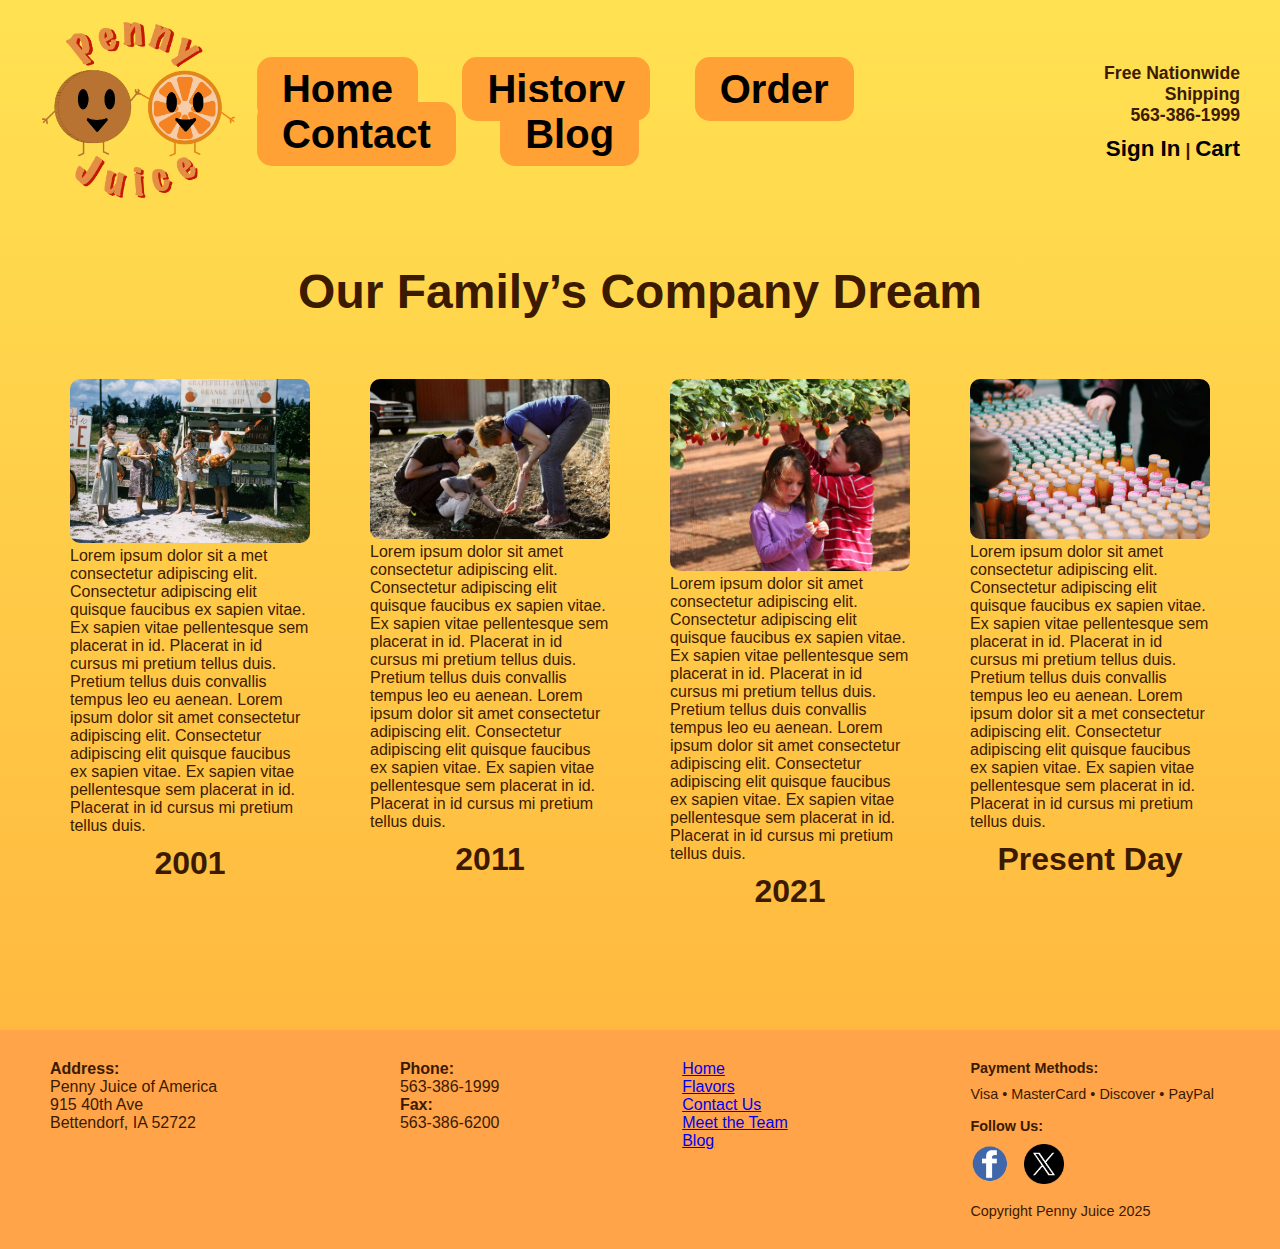
<file: about.html>
<!DOCTYPE html>
<html lang="en">
<head>
<meta charset="UTF-8">
<link rel="stylesheet" href="CSS/mystyle.css">
<title>History | Penny Juice</title>
</head>
<body>
<header>
    <div class="logo">
    <a href="index.html">
        <img src="IMAGES/Penny_Juice_Logo_Optimized.png" alt="Penny Juice Logo">
    </a>
</div>
    <nav class="nav">
        <a href="index.html">Home</a>
        <a href="about.html">History</a>
        <a href="order.html">Order</a>
        <a href="contact.html">Contact</a>
        <a href="blog.html">Blog</a>
    </nav>
    <div class="header-right">
        <div>Free Nationwide Shipping<br>563-386-1999</div>
         <a href="customer.html">Sign In</a> | <a href="cart.html">Cart</a>
    </div>
</header>
<h2 class="section-title">Our Family’s Company Dream</h2>
<section style="display:flex; justify-content:space-around; padding:40px;">
    <div style="width:20%;">
        <img src="IMAGES/People_in_front_of_fruit_stand_Optimized.jpg" style="width:100%; border-radius:10px;">
        <p>Lorem ipsum dolor sit a met consectetur adipiscing elit. 
        Consectetur adipiscing elit quisque faucibus ex sapien vitae. 
        Ex sapien vitae pellentesque sem placerat in id. Placerat in id 
        cursus mi pretium tellus duis. Pretium tellus duis convallis tempus 
        leo eu aenean. Lorem ipsum dolor sit amet consectetur adipiscing elit. 
        Consectetur adipiscing elit quisque faucibus ex sapien vitae. Ex sapien 
        vitae pellentesque sem placerat in id. Placerat in id cursus mi pretium 
        tellus duis.</p>
        <h1 style="text-align:center; margin-top:10px;">2001</h1>
    </div>
    <div style="width:20%;">
        <img src="IMAGES/Family_Farming_Optimized.jpg" style="width:100%; border-radius:10px;">
        <p>Lorem ipsum dolor sit amet consectetur adipiscing elit. Consectetur 
        adipiscing elit quisque faucibus ex sapien vitae. Ex sapien vitae 
        pellentesque sem placerat in id. Placerat in id cursus mi pretium 
        tellus duis. Pretium tellus duis convallis tempus leo eu aenean. 
        Lorem ipsum dolor sit amet consectetur adipiscing elit. Consectetur 
        adipiscing elit quisque faucibus ex sapien vitae. Ex sapien vitae 
        pellentesque sem placerat in id. Placerat in id cursus mi pretium 
        tellus duis. </p>
        <h1 style="text-align:center; margin-top:10px;">2011</h1>
    </div>
    <div style="width:20%;">
        <img src="IMAGES/Kids_strawberry_Picking_Optimized.jpg" style="width:100%; border-radius:10px;">
        <p>Lorem ipsum dolor sit amet consectetur adipiscing elit. Consectetur 
        adipiscing elit quisque faucibus ex sapien vitae. Ex sapien vitae 
        pellentesque sem placerat in id. Placerat in id cursus mi pretium tellus 
        duis. Pretium tellus duis convallis tempus leo eu aenean. Lorem ipsum dolor 
        sit amet consectetur adipiscing elit. Consectetur adipiscing elit quisque 
        faucibus ex sapien vitae. Ex sapien vitae pellentesque sem placerat in id. 
        Placerat in id cursus mi pretium tellus duis. </p>
        <h1 style="text-align:center; margin-top:10px;">2021</h1>
    </div>
    <div style="width:20%;">
        <img src="IMAGES/Bottles_of_Juice_Optimized.jpg" style="width:100%; border-radius:10px;">
        <p>Lorem ipsum dolor sit amet consectetur adipiscing elit. Consectetur 
        adipiscing elit quisque faucibus ex sapien vitae. Ex sapien vitae 
        pellentesque sem placerat in id. Placerat in id cursus mi pretium 
        tellus duis. Pretium tellus duis convallis tempus leo eu aenean. Lorem 
        ipsum dolor sit a met consectetur adipiscing elit. Consectetur adipiscing 
        elit quisque faucibus ex sapien vitae. Ex sapien vitae pellentesque sem 
        placerat in id. Placerat in id cursus mi pretium tellus duis. </p>
        <h1 style="text-align:center; margin-top:10px;">Present Day</h1>
      </div>
</section>
<footer>
     <div class="footer-column">
        <h4>Address:</h4>
        <p>Penny Juice of America</p>
        <p>915 40th Ave</p>
        <p>Bettendorf, IA 52722</p>
      </div>
      <div class="footer-column">
        <h4>Phone:</h4>
        <p>563-386-1999</p>
        <h4>Fax:</h4>
        <p>563-386-6200</p>
      </div>
      <div class="footer-column">
        <p><a href="index.html">Home</a></p>
        <p><a href="order.html">Flavors</a></p>
        <h4></h4>
        <p><a href="contact.html">Contact Us</a></p>
        <p><a href="about.html">Meet the Team</a></p>
        <p><a href="blog.html">Blog</a></p>
      </div>
    <div class="footer-box">
        <h4>Payment Methods:</h4>
        Visa • MasterCard • Discover • PayPal<br><br>
        <h4>Follow Us:</h4>
        <div class="footer-icons">
            <img src="IMAGES/Facebook_Icon_Optimized.png">
            <img src="IMAGES/X_icon_Optimized.png">
        </div>
        <br>
        Copyright Penny Juice 2025
    </div>
</footer>
</body>
</html>
</file>
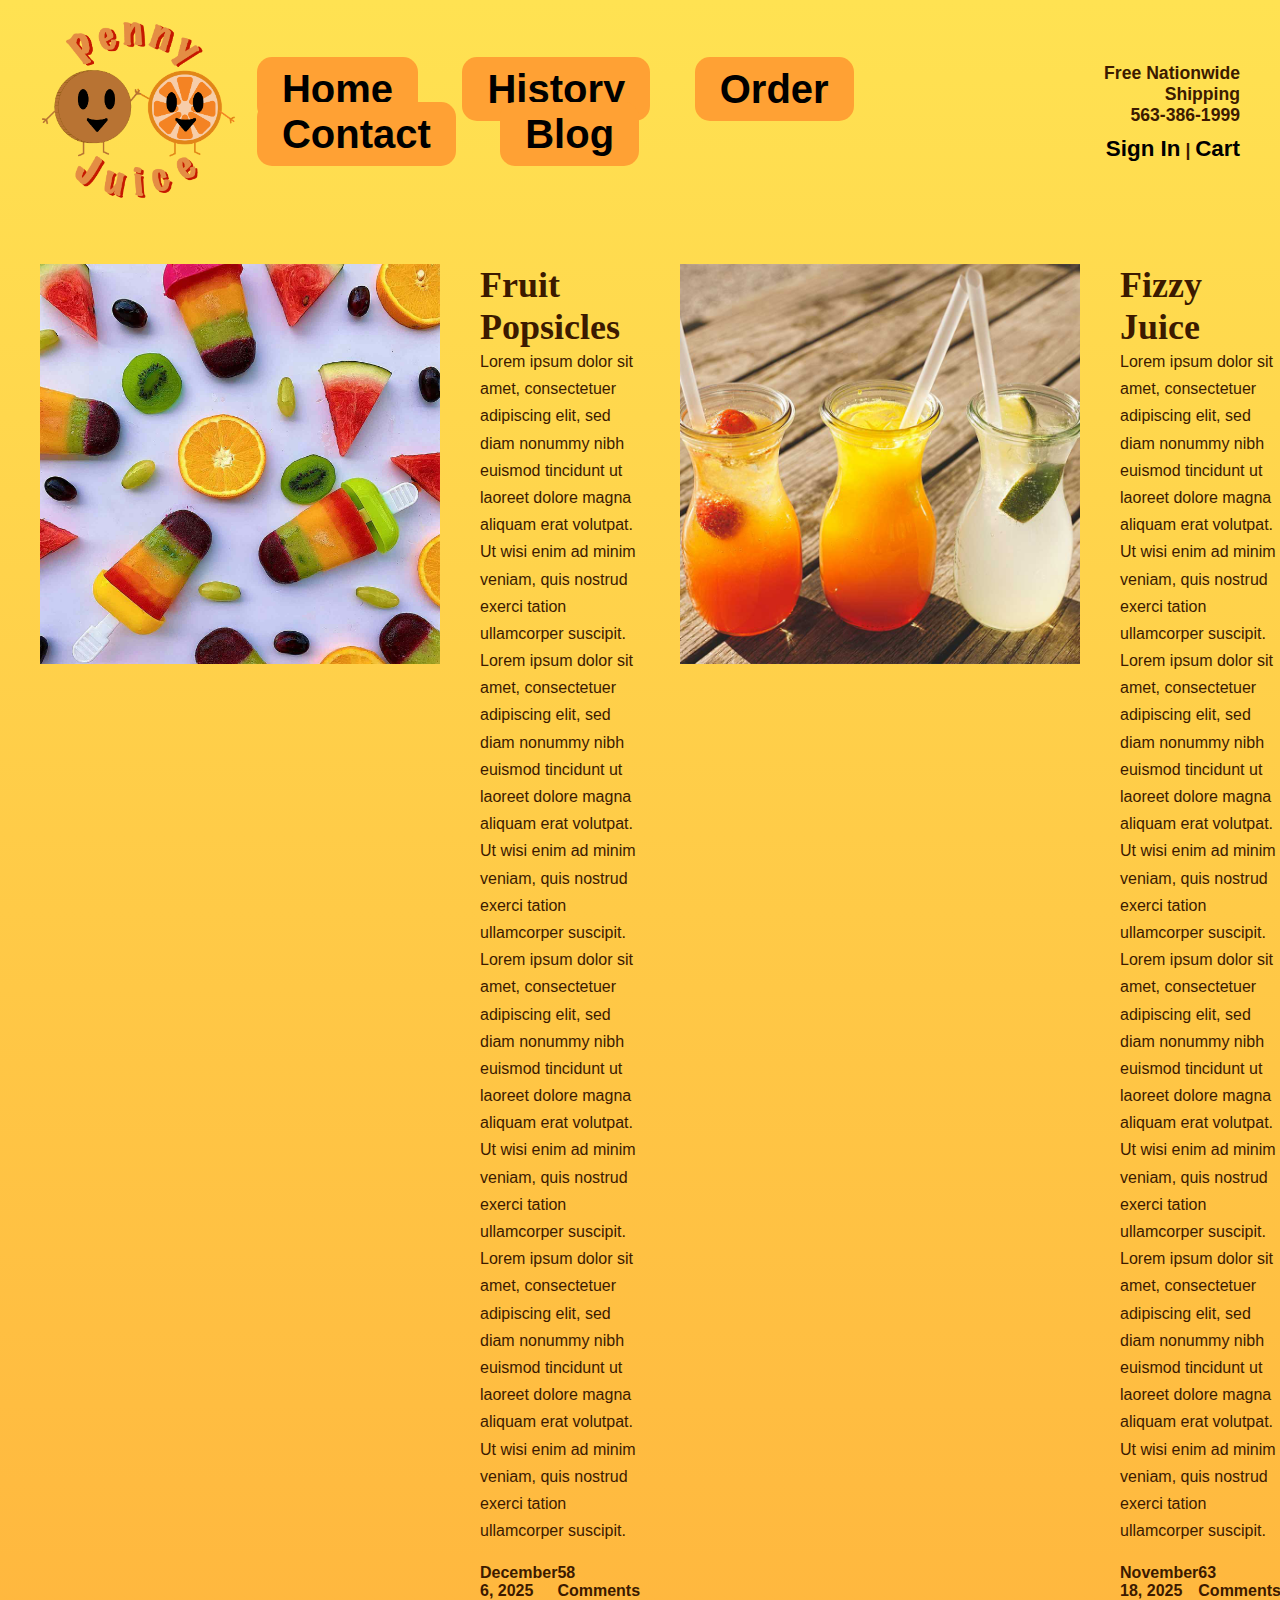
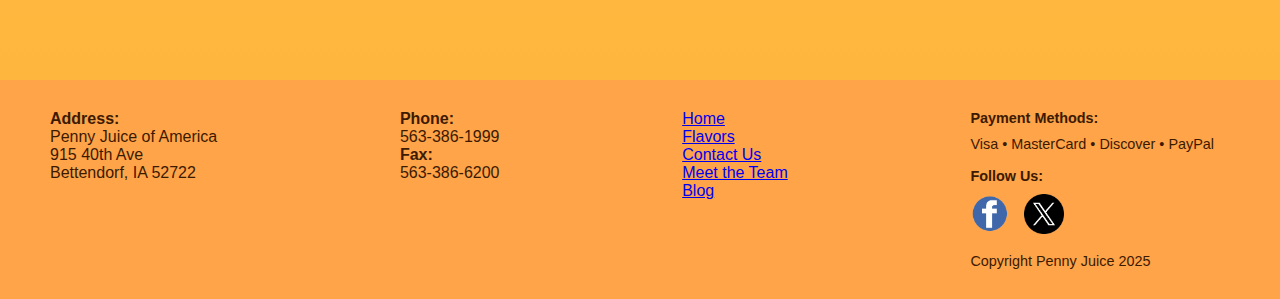
<file: blog.html>
<!DOCTYPE html>
<html lang="en">
<head>
<meta charset="UTF-8">
<link rel="stylesheet" href="CSS/mystyle.css">
<title>History | Penny Juice</title>
</head>
<body>
<header>
    <div class="logo">
    <a href="index.html">
        <img src="IMAGES/Penny_Juice_Logo_Optimized.png" alt="Penny Juice Logo">
    </a>
</div>
    <nav class="nav">
        <a href="index.html">Home</a>
        <a href="about.html">History</a>
        <a href="order.html">Order</a>
        <a href="contact.html">Contact</a>
        <a href="blog.html">Blog</a>
    </nav>
    <div class="header-right">
        <div>Free Nationwide Shipping<br>563-386-1999</div>
         <a href="customer.html">Sign In</a> | <a href="customer.html">Cart</a>
    </div>
</header>
  <main>
    <div class="image-box">
      <img src="IMAGES/Popsicles_Optimized.jpg" alt="Fruit Popsicles">
    </div>
    <div class="text-box">
      <h1>Fruit Popsicles</h1>
      <p>
        Lorem ipsum dolor sit amet, consectetuer adipiscing elit, sed diam nonummy
        nibh euismod tincidunt ut laoreet dolore magna aliquam erat volutpat.
        Ut wisi enim ad minim veniam, quis nostrud exerci tation ullamcorper suscipit.
        Lorem ipsum dolor sit amet, consectetuer adipiscing elit, sed diam nonummy
        nibh euismod tincidunt ut laoreet dolore magna aliquam erat volutpat.
        Ut wisi enim ad minim veniam, quis nostrud exerci tation ullamcorper suscipit.
        Lorem ipsum dolor sit amet, consectetuer adipiscing elit, sed diam nonummy
        nibh euismod tincidunt ut laoreet dolore magna aliquam erat volutpat.
        Ut wisi enim ad minim veniam, quis nostrud exerci tation ullamcorper suscipit.
        Lorem ipsum dolor sit amet, consectetuer adipiscing elit, sed diam nonummy
        nibh euismod tincidunt ut laoreet dolore magna aliquam erat volutpat.
        Ut wisi enim ad minim veniam, quis nostrud exerci tation ullamcorper suscipit.
      </p>
      <div class="meta">
        <span>December 6, 2025</span>
        <span>58 Comments</span>
      </div>
    </div>
    <div class="image-box">
      <img src="IMAGES/Soda_Juice_Optimization.jpg" alt="Fruit Popsicles">
    </div>
    <div class="text-box">
      <h1>Fizzy Juice</h1>
      <p>
        Lorem ipsum dolor sit amet, consectetuer adipiscing elit, sed diam nonummy
        nibh euismod tincidunt ut laoreet dolore magna aliquam erat volutpat.
        Ut wisi enim ad minim veniam, quis nostrud exerci tation ullamcorper suscipit.
        Lorem ipsum dolor sit amet, consectetuer adipiscing elit, sed diam nonummy
        nibh euismod tincidunt ut laoreet dolore magna aliquam erat volutpat.
        Ut wisi enim ad minim veniam, quis nostrud exerci tation ullamcorper suscipit.
        Lorem ipsum dolor sit amet, consectetuer adipiscing elit, sed diam nonummy
        nibh euismod tincidunt ut laoreet dolore magna aliquam erat volutpat.
        Ut wisi enim ad minim veniam, quis nostrud exerci tation ullamcorper suscipit.
        Lorem ipsum dolor sit amet, consectetuer adipiscing elit, sed diam nonummy
        nibh euismod tincidunt ut laoreet dolore magna aliquam erat volutpat.
        Ut wisi enim ad minim veniam, quis nostrud exerci tation ullamcorper suscipit.
      </p>
      <div class="meta">
        <span>November 18, 2025</span>
        <span>63 Comments</span>
      </div>
    </div>
  </main>
  <footer>
     <div class="footer-column">
        <h4>Address:</h4>
        <p>Penny Juice of America</p>
        <p>915 40th Ave</p>
        <p>Bettendorf, IA 52722</p>
      </div>
      <div class="footer-column">
        <h4>Phone:</h4>
        <p>563-386-1999</p>
        <h4>Fax:</h4>
        <p>563-386-6200</p>
      </div>
      <div class="footer-column">
        <p><a href="index.html">Home</a></p>
        <p><a href="order.html">Flavors</a></p>
        <h4></h4>
        <p><a href="contact.html">Contact Us</a></p>
        <p><a href="about.html">Meet the Team</a></p>
        <p><a href="blog.html">Blog</a></p>
      </div>
    <div class="footer-box">
        <h4>Payment Methods:</h4>
        Visa • MasterCard • Discover • PayPal<br><br>
        <h4>Follow Us:</h4>
        <div class="footer-icons">
            <img src="../IMAGES/Facebook_Icon_Optimized.png">
            <img src="../IMAGES/X_icon_Optimized.png">
        </div>
        <br>
        Copyright Penny Juice 2025
    </div>
</footer>
</body>
</html>
</file>
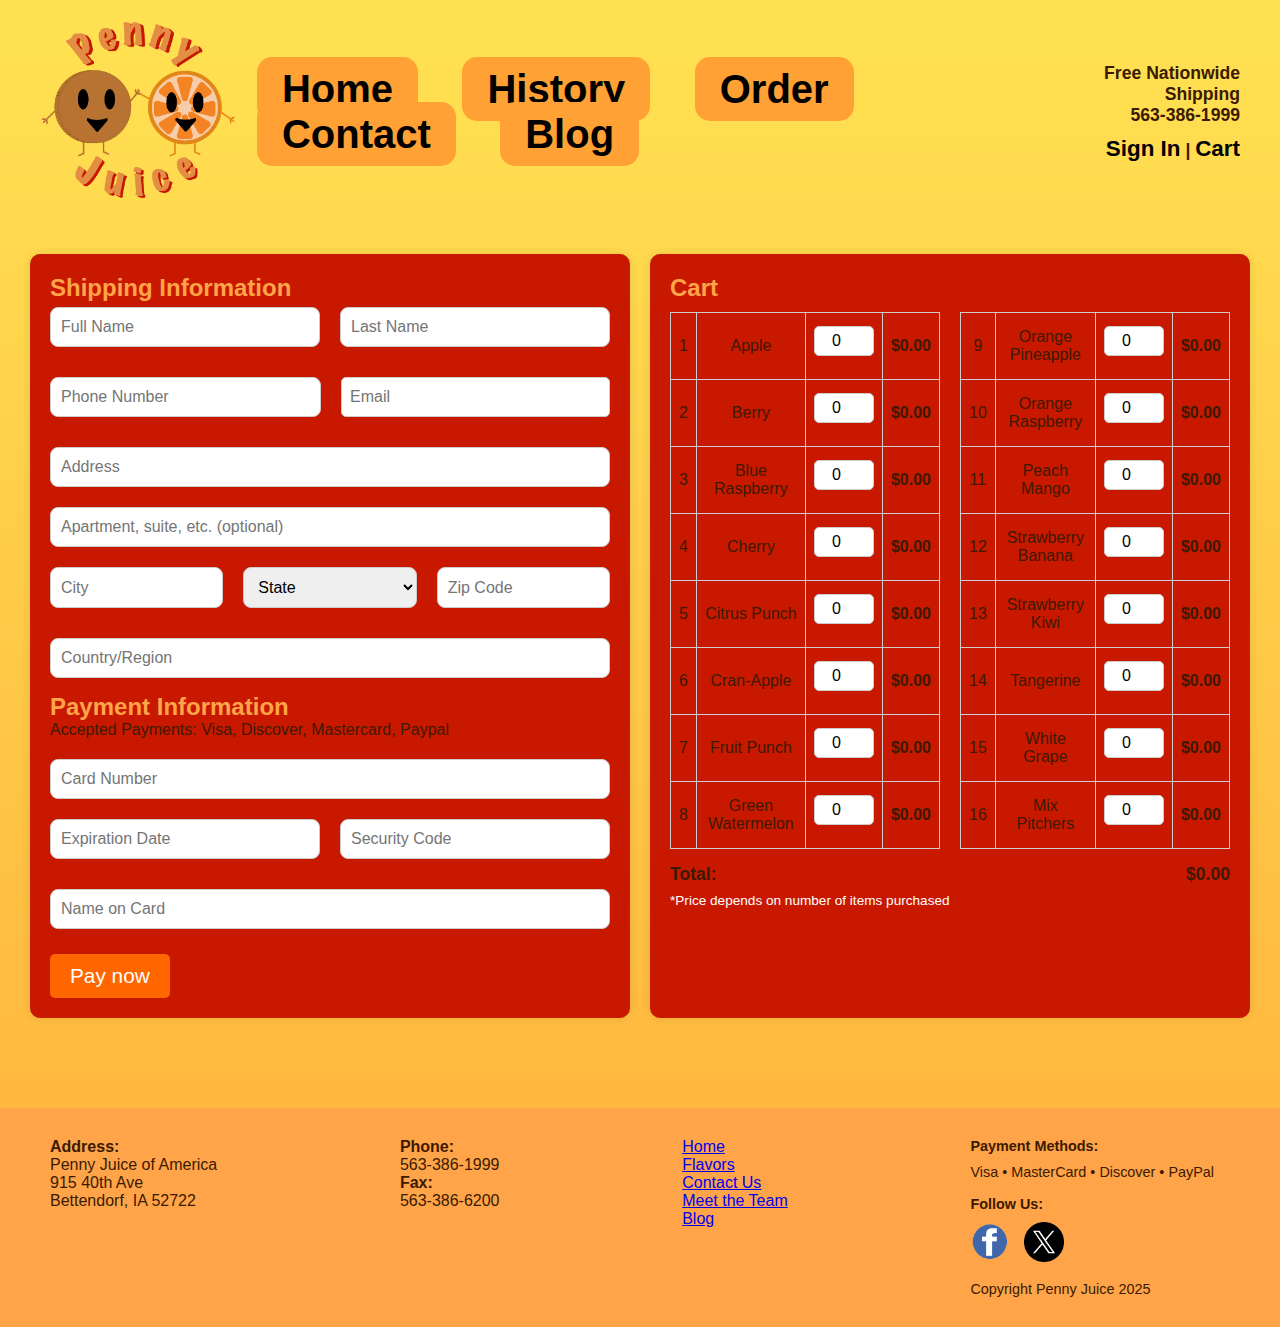
<file: cart.html>
<!DOCTYPE html>
<html lang="en">
<head>
<meta charset="UTF-8">
<link rel="stylesheet" href="CSS/mystyle.css">
<title>History | Penny Juice</title>
</head>
<body>
<header>
    <div class="logo">
        <a href="index.html">
            <img src="IMAGES/Penny_Juice_Logo_Optimized.png" alt="Penny Juice Logo">
        </a>
    </div>
    <nav class="nav">
        <a href="index.html">Home</a>
        <a href="about.html">History</a>
        <a href="order.html">Order</a>
        <a href="contact.html">Contact</a>
        <a href="blog.html">Blog</a>
    </nav>
    <div class="header-right">
        <div>Free Nationwide Shipping<br>563-386-1999</div>
        <a href="customer.html">Sign In</a> | <a href="cart.html">Cart</a>
    </div>
</header>

<section class="form-container">
  <div class="card">
    <h2>Shipping Information</h2>
    <div class="two-col">
      <input type="text" placeholder="Full Name">
      <input type="text" placeholder="Last Name">
    </div>
    <div class="two-col">
      <input type="text" placeholder="Phone Number">
      <input type="email" placeholder="Email">
    </div>
    <input type="text" placeholder="Address">
    <input type="text" placeholder="Apartment, suite, etc. (optional)">
    <div class="three-col">
      <input type="text" placeholder="City">
      <select id="state">
          <option value="">State</option>
          <option>Alabama</option>
          <option>Alaska</option>
          <option>Arizona</option>
          <option>Arkansas</option>
          <option>California</option>
          <option>Colorado</option>
          <option>Connecticut</option>
          <option>Delaware</option>
          <option>Florida</option>
          <option>Georgia</option>
          <option>Hawaii</option>
          <option>Idaho</option>
          <option>Illinois</option>
          <option>Indiana</option>
          <option>Iowa</option>
          <option>Kansas</option>
          <option>Kentucky</option>
          <option>Louisiana</option>
          <option>Maine</option>
          <option>Maryland</option>
          <option>Massachusetts</option>
          <option>Michigan</option>
          <option>Minnesota</option>
          <option>Mississippi</option>
          <option>Missouri</option>
          <option>Montana</option>
          <option>Nebraska</option>
          <option>Nevada</option>
          <option>New Hampshire</option>
          <option>New Jersey</option>
          <option>New Mexico</option>
          <option>New York</option>
          <option>North Carolina</option>
          <option>North Dakota</option>
          <option>Ohio</option>
          <option>Oklahoma</option>
          <option>Oregon</option>
          <option>Pennsylvania</option>
          <option>Rhode Island</option>
          <option>South Carolina</option>
          <option>South Dakota</option>
          <option>Tennessee</option>
          <option>Texas</option>
          <option>Utah</option>
          <option>Vermont</option>
          <option>Virginia</option>
          <option>Washington</option>
          <option>West Virginia</option>
          <option>Wisconsin</option>
          <option>Wyoming</option>
      </select>
      <input type="text" placeholder="Zip Code">
    </div>
    <input type="text" placeholder="Country/Region">

    <h2>Payment Information</h2>
    <p class="accepted">Accepted Payments: Visa, Discover, Mastercard, Paypal</p>
    <input type="text" placeholder="Card Number">
    <div class="two-col">
      <input type="text" placeholder="Expiration Date">
      <input type="text" placeholder="Security Code">
    </div>
    <input type="text" placeholder="Name on Card">
    <button class="btn pay-btn">Pay now</button>
  </div>

  <div class="card cart">
    <h2>Cart</h2>
    <div class="cart-table-container">
      <div class="cart-column">
        <table>
          <tbody>
            <tr><td>1</td><td>Apple</td><td><input type="number" value="0" min="0" class="qty" data-price="179"></td><td class="subtotal">$179.00</td></tr>
            <tr><td>2</td><td>Berry</td><td><input type="number" value="0" min="0" class="qty" data-price="179"></td><td class="subtotal">$179.00</td></tr>
            <tr><td>3</td><td>Blue Raspberry</td><td><input type="number" value="0" min="0" class="qty" data-price="179"></td><td class="subtotal">$179.00</td></tr>
            <tr><td>4</td><td>Cherry</td><td><input type="number" value="0" min="0" class="qty" data-price="179"></td><td class="subtotal">$179.00</td></tr>
            <tr><td>5</td><td>Citrus Punch</td><td><input type="number" value="0" min="0" class="qty" data-price="179"></td><td class="subtotal">$179.00</td></tr>
            <tr><td>6</td><td>Cran-Apple</td><td><input type="number" value="0" min="0" class="qty" data-price="179"></td><td class="subtotal">$179.00</td></tr>
            <tr><td>7</td><td>Fruit Punch</td><td><input type="number" value="0" min="0" class="qty" data-price="179"></td><td class="subtotal">$179.00</td></tr>
            <tr><td>8</td><td>Green Watermelon</td><td><input type="number" value="0" min="0" class="qty" data-price="179"></td><td class="subtotal">$179.00</td></tr>
          </tbody>
        </table>
      </div>
      <div class="cart-column">
        <table>
          <tbody>
            <tr><td>9</td><td>Orange Pineapple</td><td><input type="number" value="0" min="0" class="qty" data-price="179"></td><td class="subtotal">$179.00</td></tr>
            <tr><td>10</td><td>Orange Raspberry</td><td><input type="number" value="0" min="0" class="qty" data-price="179"></td><td class="subtotal">$179.00</td></tr>
            <tr><td>11</td><td>Peach Mango</td><td><input type="number" value="0" min="0" class="qty" data-price="179"></td><td class="subtotal">$179.00</td></tr>
            <tr><td>12</td><td>Strawberry Banana</td><td><input type="number" value="0" min="0" class="qty" data-price="179"></td><td class="subtotal">$179.00</td></tr>
            <tr><td>13</td><td>Strawberry Kiwi</td><td><input type="number" value="0" min="0" class="qty" data-price="179"></td><td class="subtotal">$179.00</td></tr>
            <tr><td>14</td><td>Tangerine</td><td><input type="number" value="0" min="0" class="qty" data-price="179"></td><td class="subtotal">$179.00</td></tr>
            <tr><td>15</td><td>White Grape</td><td><input type="number" value="0" min="0" class="qty" data-price="179"></td><td class="subtotal">$179.00</td></tr>
            <tr><td>16</td><td>Mix Pitchers</td><td><input type="number" value="0" min="0" class="qty" data-price="179"></td><td class="subtotal">$179.00</td></tr>
          </tbody>
        </table>
      </div>
    </div>

    <div class="total-line">
      <p>Total:</p>
      <p id="total">$0.00</p>
    </div>
    <p class="note">*Price depends on number of items purchased</p>
  </div>
</section>
<footer>
  <div class="footer-column">
    <h4>Address:</h4>
    <p>Penny Juice of America</p>
    <p>915 40th Ave</p>
    <p>Bettendorf, IA 52722</p>
  </div>
  <div class="footer-column">
    <h4>Phone:</h4>
    <p>563-386-1999</p>
    <h4>Fax:</h4>
    <p>563-386-6200</p>
  </div>
  <div class="footer-column">
    <p><a href="index.html">Home</a></p>
    <p><a href="order.html">Flavors</a></p>
    <p><a href="contact.html">Contact Us</a></p>
    <p><a href="about.html">Meet the Team</a></p>
    <p><a href="blog.html">Blog</a></p>
  </div>
  <div class="footer-box">
    <h4>Payment Methods:</h4>
    Visa • MasterCard • Discover • PayPal<br><br>
    <h4>Follow Us:</h4>
    <div class="footer-icons">
      <img src="IMAGES/Facebook_Icon_Optimized.png">
      <img src="IMAGES/X_icon_Optimized.png">
    </div>
    <br>
    Copyright Penny Juice 2025
  </div>
</footer>

<script>
  // Cart calculation script
  const qtyInputs = document.querySelectorAll('.qty');
  const totalElement = document.getElementById('total');

  function updateCart() {
    let total = 0;
    qtyInputs.forEach(input => {
      const price = parseFloat(input.dataset.price);
      const quantity = parseInt(input.value);
      const subtotal = price * quantity;
      // Update subtotal cell (last td in the row)
      input.parentElement.nextElementSibling.textContent = `$${subtotal.toFixed(2)}`;
      total += subtotal;
    });
    totalElement.textContent = `$${total.toFixed(2)}`;
  }
  qtyInputs.forEach(input => input.addEventListener('input', updateCart));
  updateCart();
</script>
</body>
</html>
</file>
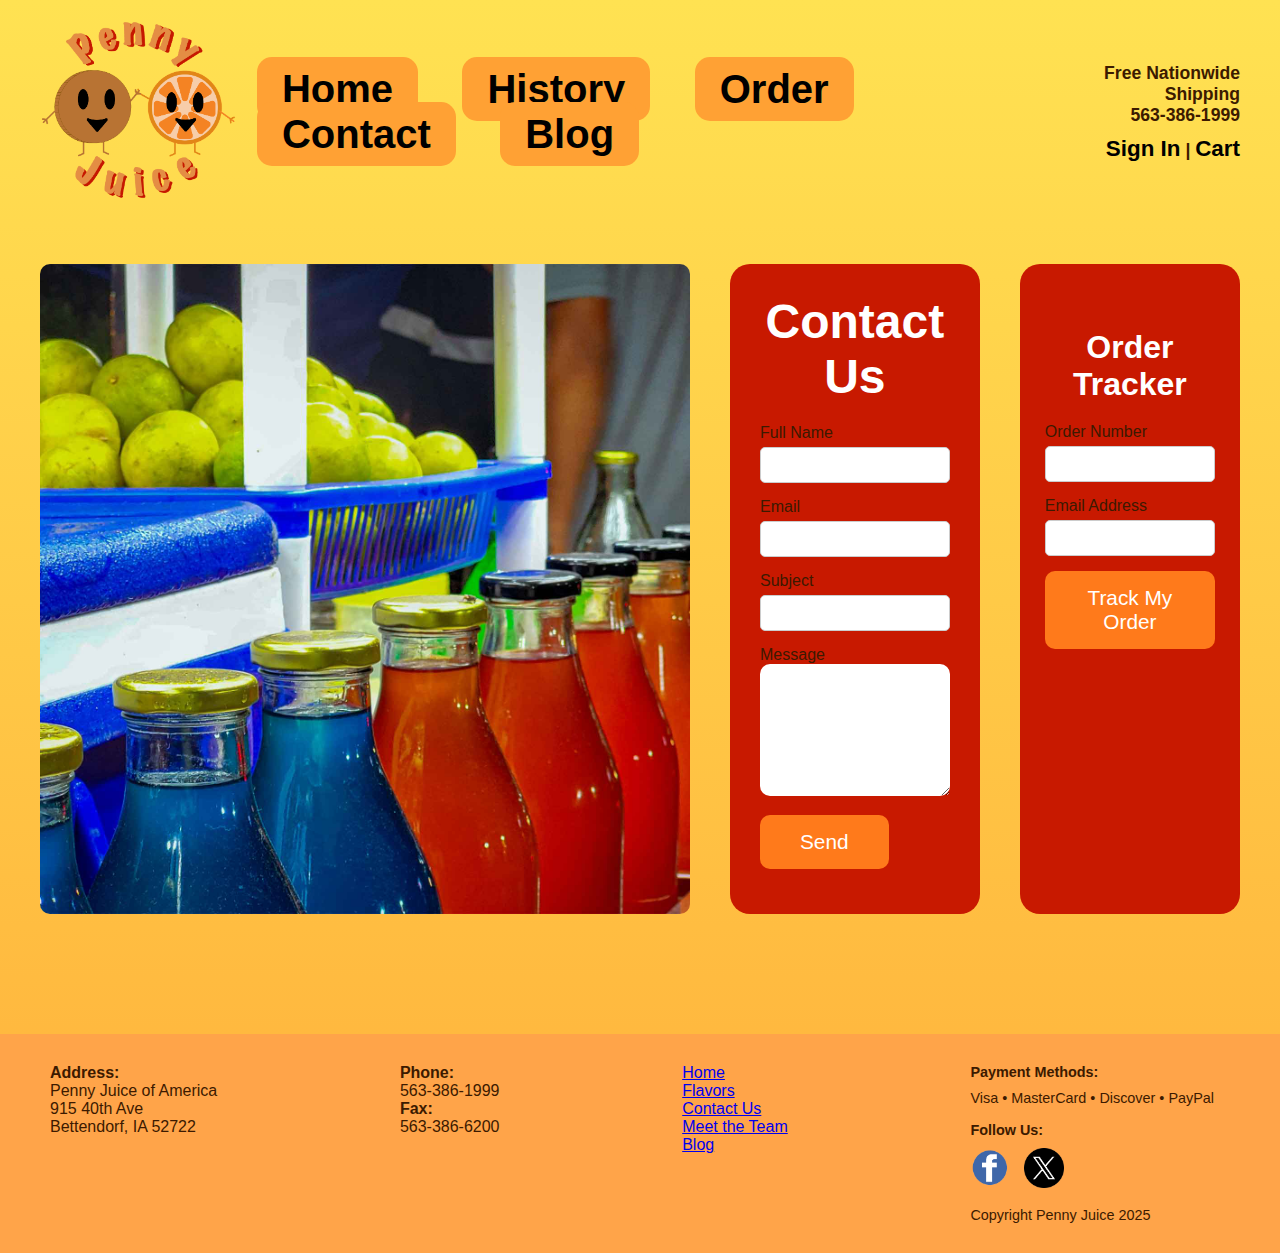
<file: contact.html>
<!DOCTYPE html>
<html lang="en">
<head>
    <meta charset="UTF-8">
    <link rel="stylesheet" href="../CSS/mystyle.css">
    <title>Contact | Penny Juice</title>
</head>
<body>
<header>
    <div class="logo">
    <a href="index.html">
        <img src="../IMAGES/Penny_Juice_Logo_Optimized.png" alt="Penny Juice Logo">
    </a>
</div>
    <nav class="nav">
        <a href="index.html">Home</a>
        <a href="history.html">History</a>
        <a href="order.html">Order</a>
        <a href="contact.html">Contact</a>
        <a href="blog.html">Blog</a>
    </nav>
    <div class="header-right">
        <div>Free Nationwide Shipping<br>563-386-1999</div>
         <a href="customer.html">Sign In</a> | <a href="customer.html">Cart</a>
    </div>
</header>
<section style="display:flex; justify-content:center; gap:40px; padding:40px;">
    <img src="../IMAGES/Juice_Bottles_on_Stand_Optimized.jpg" style="width:650px; border-radius:10px;">
    <div style="background:#c81900; padding:30px; width:450px; border-radius:20px;">
        <h2 class="section-title" style="color:white; margin-top:0;">Contact Us</h2>
        <form>
            <label>Full Name</label>
            <input type="text">
            <label>Email</label>
            <input type="email">
            <label>Subject</label>
            <input type="text">
            <label>Message</label>
            <textarea rows="6"></textarea>
            <button>Send</button>
        </form>
    </div>
    <div style="background:#c81900; padding:25px; width:400px; border-radius:20px;">
        <h2 class="section-title" style="color:white; font-size:2rem;">Order Tracker</h2>
        <label>Order Number</label>
        <input>
        <label>Email Address</label>
        <input>
        <button style="width:100%;">Track My Order</button>
    </div>
</section>
<footer>
     <div class="footer-column">
        <h4>Address:</h4>
        <p>Penny Juice of America</p>
        <p>915 40th Ave</p>
        <p>Bettendorf, IA 52722</p>
      </div>
      <div class="footer-column">
        <h4>Phone:</h4>
        <p>563-386-1999</p>
        <h4>Fax:</h4>
        <p>563-386-6200</p>
      </div>
      <div class="footer-column">
        <p><a href="index.html">Home</a></p>
        <p><a href="order.html">Flavors</a></p>
        <h4></h4>
        <p><a href="contact.html">Contact Us</a></p>
        <p><a href="about.html">Meet the Team</a></p>
        <p><a href="blog.html">Blog</a></p>
      </div>
    <div class="footer-box">
        <h4>Payment Methods:</h4>
        Visa • MasterCard • Discover • PayPal<br><br>
        <h4>Follow Us:</h4>
        <div class="footer-icons">
            <img src="../IMAGES/Facebook_Icon_Optimized.png">
            <img src="../IMAGES/X_icon_Optimized.png">
        </div>
        <br>
        Copyright Penny Juice 2025
    </div>
</footer>
</body>
</html>
</file>
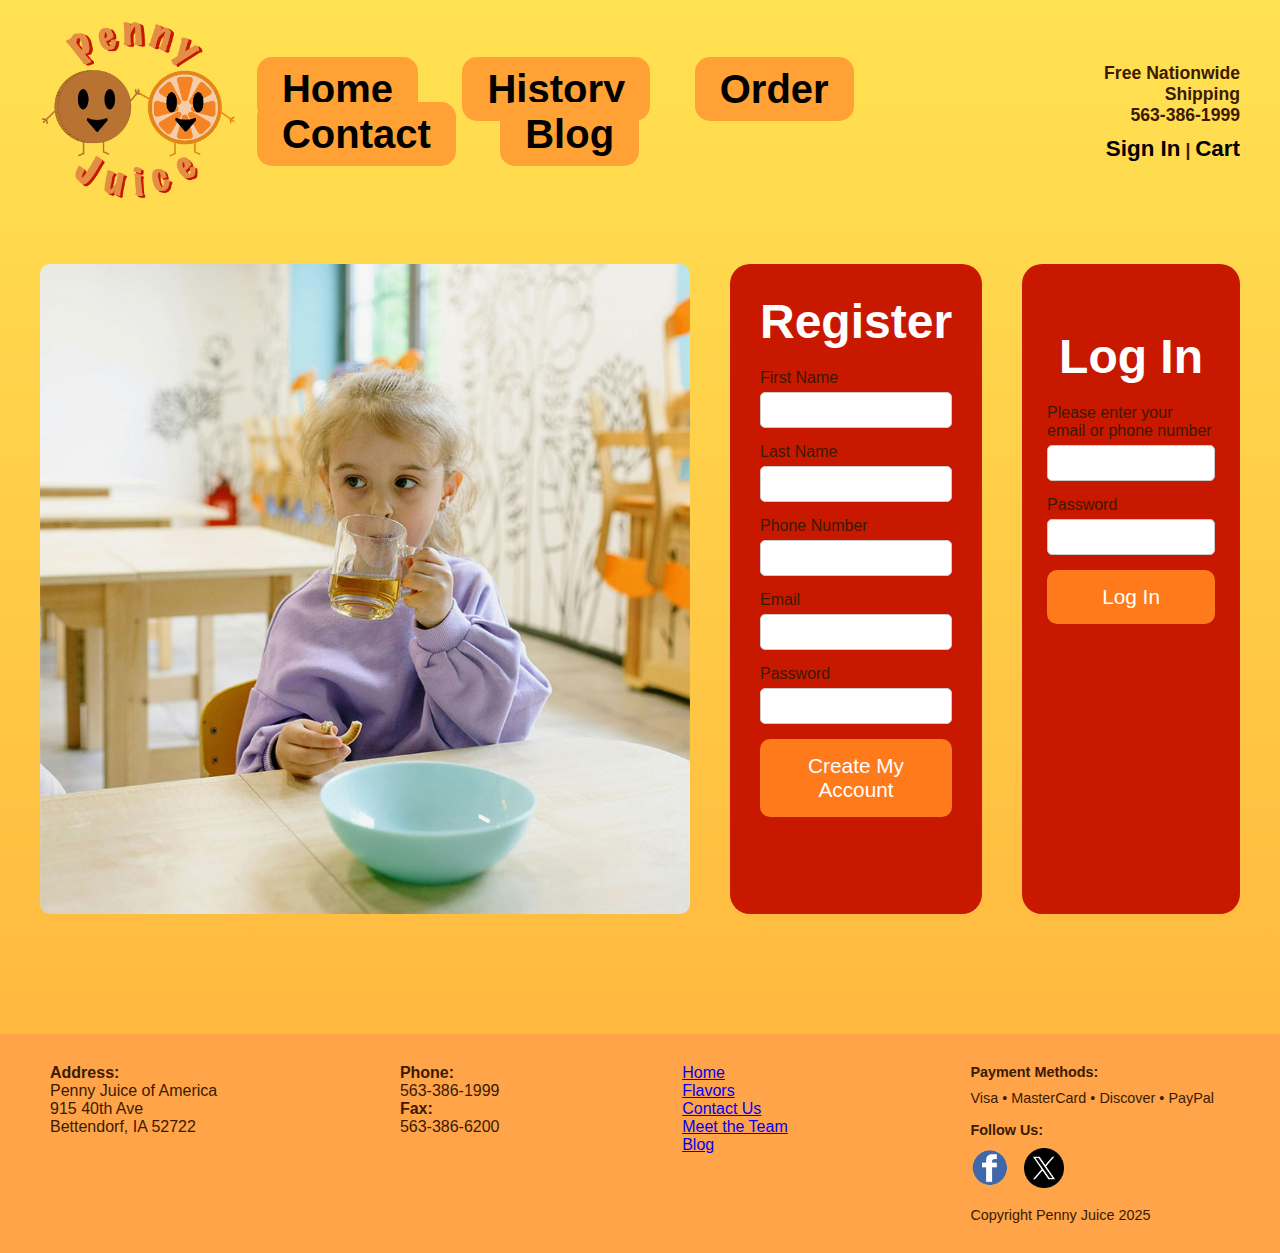
<file: customer.html>
<!DOCTYPE html>
<html lang="en">
<head>
    <meta charset="UTF-8">
    <link rel="stylesheet" href="CSS/mystyle.css">
    <title>Contact | Penny Juice</title>
</head>
<body>
<body>
<header>
    <div class="logo">
    <a href="index.html">
        <img src="IMAGES/Penny_Juice_Logo_Optimized.png" alt="Penny Juice Logo">
    </a>
</div>
    <nav class="nav">
        <a href="index.html">Home</a>
        <a href="about.html">History</a>
        <a href="order.html">Order</a>
        <a href="contact.html">Contact</a>
        <a href="blog.html">Blog</a>
    </nav>
    <div class="header-right">
        <div>Free Nationwide Shipping<br>563-386-1999</div>
        <a href="customer.html">Sign In</a> | <a href="customer.html">Cart</a>
    </div>
</header>
<section style="display:flex; justify-content:center; gap:40px; padding:40px;">
    <img src="IMAGES/Kid_Drinking_Juice_Optimized.jpg" style="width:650px; border-radius:10px;">
    <div style="background:#c81900; padding:30px; width:450px; border-radius:20px;">
        <h2 class="section-title" style="color:white; margin-top:0;">Register</h2>
        <form>
            <label>First Name</label>
            <input type="text">
            <label>Last Name</label>
            <input type="text">
             <label>Phone Number</label>
            <input type="text">
            <label>Email</label>
            <input type="email">
            <label>Password</label>
            <input type="text">
            <button>Create My Account</button>
        </form>
    </div>
    <div style="background:#c81900; padding:25px; width:400px; border-radius:20px;">
        <h2 class="section-title" style="color:white; font-size:rem;">Log In</h2>
        <label>Please enter your email or phone number</label>
        <input>
        <label>Password</label>
        <input>
        <button style="width:100%;">Log In</button>
    </div>
</section>
<footer>
     <div class="footer-column">
        <h4>Address:</h4>
        <p>Penny Juice of America</p>
        <p>915 40th Ave</p>
        <p>Bettendorf, IA 52722</p>
      </div>
      <div class="footer-column">
        <h4>Phone:</h4>
        <p>563-386-1999</p>
        <h4>Fax:</h4>
        <p>563-386-6200</p>
      </div>
      <div class="footer-column">
        <p><a href="index.html">Home</a></p>
        <p><a href="order.html">Flavors</a></p>
        <h4></h4>
        <p><a href="contact.html">Contact Us</a></p>
        <p><a href="about.html">Meet the Team</a></p>
        <p><a href="blog.html">Blog</a></p>
      </div>
    <div class="footer-box">
        <h4>Payment Methods:</h4>
        Visa • MasterCard • Discover • PayPal<br><br>
        <h4>Follow Us:</h4>
        <div class="footer-icons">
            <img src="IMAGES/Facebook_Icon_Optimized.png">
            <img src="IMAGES/X_icon_Optimized.png">
        </div>
        <br>
        Copyright Penny Juice 2025
    </div>
</footer>
</body>
</html>
</file>
<file: CSS/mystyle.css>
* {
    margin: 0;
    padding: 0;
    box-sizing: border-box;
    font-family: 'Comic Sans MS', sans-serif;
}
body {
    background: linear-gradient(#ffe252, #ffb03b);
    color: #3c1a00;
}
header {
    display: flex;
    justify-content: space-between;
    align-items: center;
    padding: 20px 40px;
}
.logo img {
    height: 180px;
}
.nav a {
    text-decoration: none;
    color: black;
    font-size: 2.5rem;
    font-weight: bold;
    margin: 0 20px;
    background: #ffa134;
    padding: 10px 25px;
    border-radius: 15px;
}
.nav a:hover {
    background: #ff8800;
}
.header-right {
    text-align: right;
    font-weight: bold;
    font-size: 1.1rem;
}

.header-right div {
    margin-bottom: 10px;
}
.header-right a {
    text-decoration: none;
    color: black;
    font-size: 1.4rem;
    font-weight: bold;
}
main {
  display: flex;
  margin: 40px;
  gap: 40px;
}
.image-box img {
  width: 400px;
  border: 4px;
}
.text-box h1 {
  font-family: 'Comic Sans MS';
  font-size: 36px;
}
.text-box p {
  line-height: 1.7;
  font-size: 16px;
}
.meta {
  display: flex;
  justify-content: space-between;
  margin-top: 20px;
  font-weight: bold;
}
footer {
    background: #ffa449;
    padding: 30px 50px;
    margin-top: 80px;
    display: flex;
    justify-content: space-between;
}
.footer-box {
    width: 22%;
    font-size: 0.9rem;
}
.footer-box h4 {
    margin-bottom: 10px;
}
.footer-icons img {
    width: 40px;
    margin-right: 10px;
}
.section-title {
    text-align: center;
    font-size: 3rem;
    margin: 40px 0 20px;
    font-weight: bold;
}
input, textarea {
    width: 100%;
    padding: 12px;
    border-radius: 10px;
    border: none;
    margin-bottom: 15px;
    font-size: 1rem;
 }   
.footer-container {
  display: flex;
  justify-content: space-between;
  align-items: center;
  flex-wrap: wrap;
  max-width: 1100px;
  margin: auto;
}
.footer-section {
  margin: 10px;
}
.footer-section h3 {
  font-size: 16px;
  margin-bottom: 10px;
:root {
  --payment-icon-width: 30px; 
  --payment-icon-height: 30px;
}
}
.payment-icons {
  display: flex;
  gap: 12px;
  justify-content: center;
}
.icon-box {
  width: var(5px);
  height: var(5px);
  display: flex;
  align-items: center;
  justify-content: center;
}
.icon-box img {
  width: 100%;
  height: 100%;
  object-fit: contain;
}
.icon-box {
  width: 60px;
  height: 60px;
  display: flex;
  justify-content: center;
  align-items: center;
}
.icon-box img {
  width: 100%;
  height: 100%;
  object-fit: contain;
}
.social-icons img {
  width: 5vw;
  max-width: 45px;
  min-width: 28px;
  height: auto;
  margin: 8px;
  transition: transform 0.3s;
}
.social-icons img:hover {
  transform: scale(1.1);
}
.copyright {
  font-size: 14px;
  margin-top: 10px;
}
button {
    background: #ff7a1b;
    color: white;
    padding: 15px 40px;
    border: none;
    border-radius: 10px;
    font-size: 1.3rem;
    cursor: pointer;
}
button:hover {
    background: #e86b15;
}
.slider {
  position: relative;
  width: 100%;
  height: 450px;
  overflow: hidden;
  border-radius: 10px;
}
.slide {
  position: absolute;
  width: 100%;
  height: 100%;
  object-fit: cover;
  opacity: 0;
  transition: opacity 1s ease-in-out;
}
.slide.active {
  opacity: 1;
}

.prev, .next {
  position: absolute;
  top: 50%;
  transform: translateY(-50%);
  background-color: rgba(0,0,0,0.5);
  color: white;
  border: none;
  padding: 10px 15px;
  cursor: pointer;
  font-size: 24px;
  border-radius: 5px;
  user-select: none;
}
.prev { left: 10px; }
.next { right: 10px; }
.dots {
  position: absolute;
  bottom: 15px;
  width: 100%;
  text-align: center;
}
.dot {
  display: inline-block;
  height: 12px;
  width: 12px;
  margin: 0 5px;
  background-color: rgba(255,255,255,0.5);
  border-radius: 50%;
  cursor: pointer;
}
.dot.active {
  background-color: #ff7a1b;
}
.form-container {
    display: flex;
    flex-wrap: wrap;
    justify-content: space-around;
    margin: 20px;
}
.card {
    background: #c81900;
    padding: 20px;
    margin: 10px;
    flex: 1 1 300px;
    border-radius: 10px;
    box-shadow: 0 0 10px rgba(0,0,0,0.1);
}
.card h2 {
    color: #ffa449;
}
.two-col, .three-col {
    display: flex;
    gap: 10px;
    margin-bottom: 10px;
}
.two-col label, .three-col label {
    flex: 1;
}
input, select {
    width: 100%;
    padding: 8px;
    margin-top: 5px;
    border-radius: 5px;
    border: 1px solid #ccc;
}
table {
    width: 100%;
    border-collapse: collapse;
    margin-top: 10px;
}
table, th, td {
    border: 1px solid #ccc;
}
th, td {
    padding: 8px;
    text-align: center;
}
.total-line {
    display: flex;
    justify-content: space-between;
    margin-top: 10px;
    font-weight: bold;
}
.note {
    font-size: 0.8rem;
    color: #666;
}
.radio-line {
    display: flex;
    align-items: center;
    margin-bottom: 10px;
}
.radio-line input[type="radio"] {
    margin-right: 10px;
}
.section-title {
    text-align: center;
    font-size: 3rem;
    margin: 40px 0 20px;
    font-weight: bold;
}
.btn {
    padding: 10px 20px;
    background: #ff6600;
    color: #fff;
    border: none;
    border-radius: 5px;
    cursor: pointer;
    margin-top: 10px;
}
.btn:hover {
    background: #e65500;
}
@media (max-width: 900px) {
    .form-container {
        flex-direction: column;
        margin: 10px;
    }
    main {
        flex-direction: column;
        margin: 10px;
    }
    .two-col, .three-col {
        flex-direction: column;
    }
    .nav a {
        font-size: 2rem;
        padding: 8px 20px;
        margin: 5px;
    }
}
.card .radio-line {
    display: flex;
    align-items: center;
    gap: 10px;
    margin-bottom: 12px;
}
.card .radio-line input[type="radio"] {
    flex-shrink: 0;
}
.card .accepted {
    margin-bottom: 15px;
    font-size: 1rem;
}
.card input[type="text"],
.card select {
    width: 100%;
    padding: 10px;
    border-radius: 8px;
    border: 1px solid #ccc;
    font-size: 1rem;
    margin-bottom: 15px;
}
.card .two-col {
    display: flex;
    gap: 20px;
}
.card .two-col label {
    flex: 1;
    display: flex;
    flex-direction: column;
    font-weight: bold;
}
.card .three-col {
    display: flex;
    gap: 20px;
}
.card .three-col label {
    flex: 1;
    display: flex;
    flex-direction: column;
    font-weight: bold;
}
.card .btn {
    margin-top: 10px;
}
.cart-table-container {
    display: flex;
    gap: 20px;
    flex-wrap: wrap;
}
.cart-column {
    flex: 1;
}
.cart-column table {
    width: 100%;
    border-collapse: collapse;
    margin-top: 10px;
}
.cart-column th, .cart-column td {
    border: 1px solid #ccc;
    padding: 8px;
    text-align: center;
}
.cart-column .subtotal {
    font-weight: bold;
}
.cart-column input[type="number"] {
    width: 60px;
    padding: 5px;
    text-align: center;
    border-radius: 5px;
    border: 1px solid #ccc;
}
.cart .total-line {
    margin-top: 15px;
    display: flex;
    justify-content: space-between;
    font-weight: bold;
    font-size: 1.1rem;
}
.cart .note {
    font-size: 0.85rem;
    color: #fff;
    margin-top: 8px;
}
@media (max-width: 900px) {
    .cart-table-container {
        flex-direction: column;
    }
}
</file>
